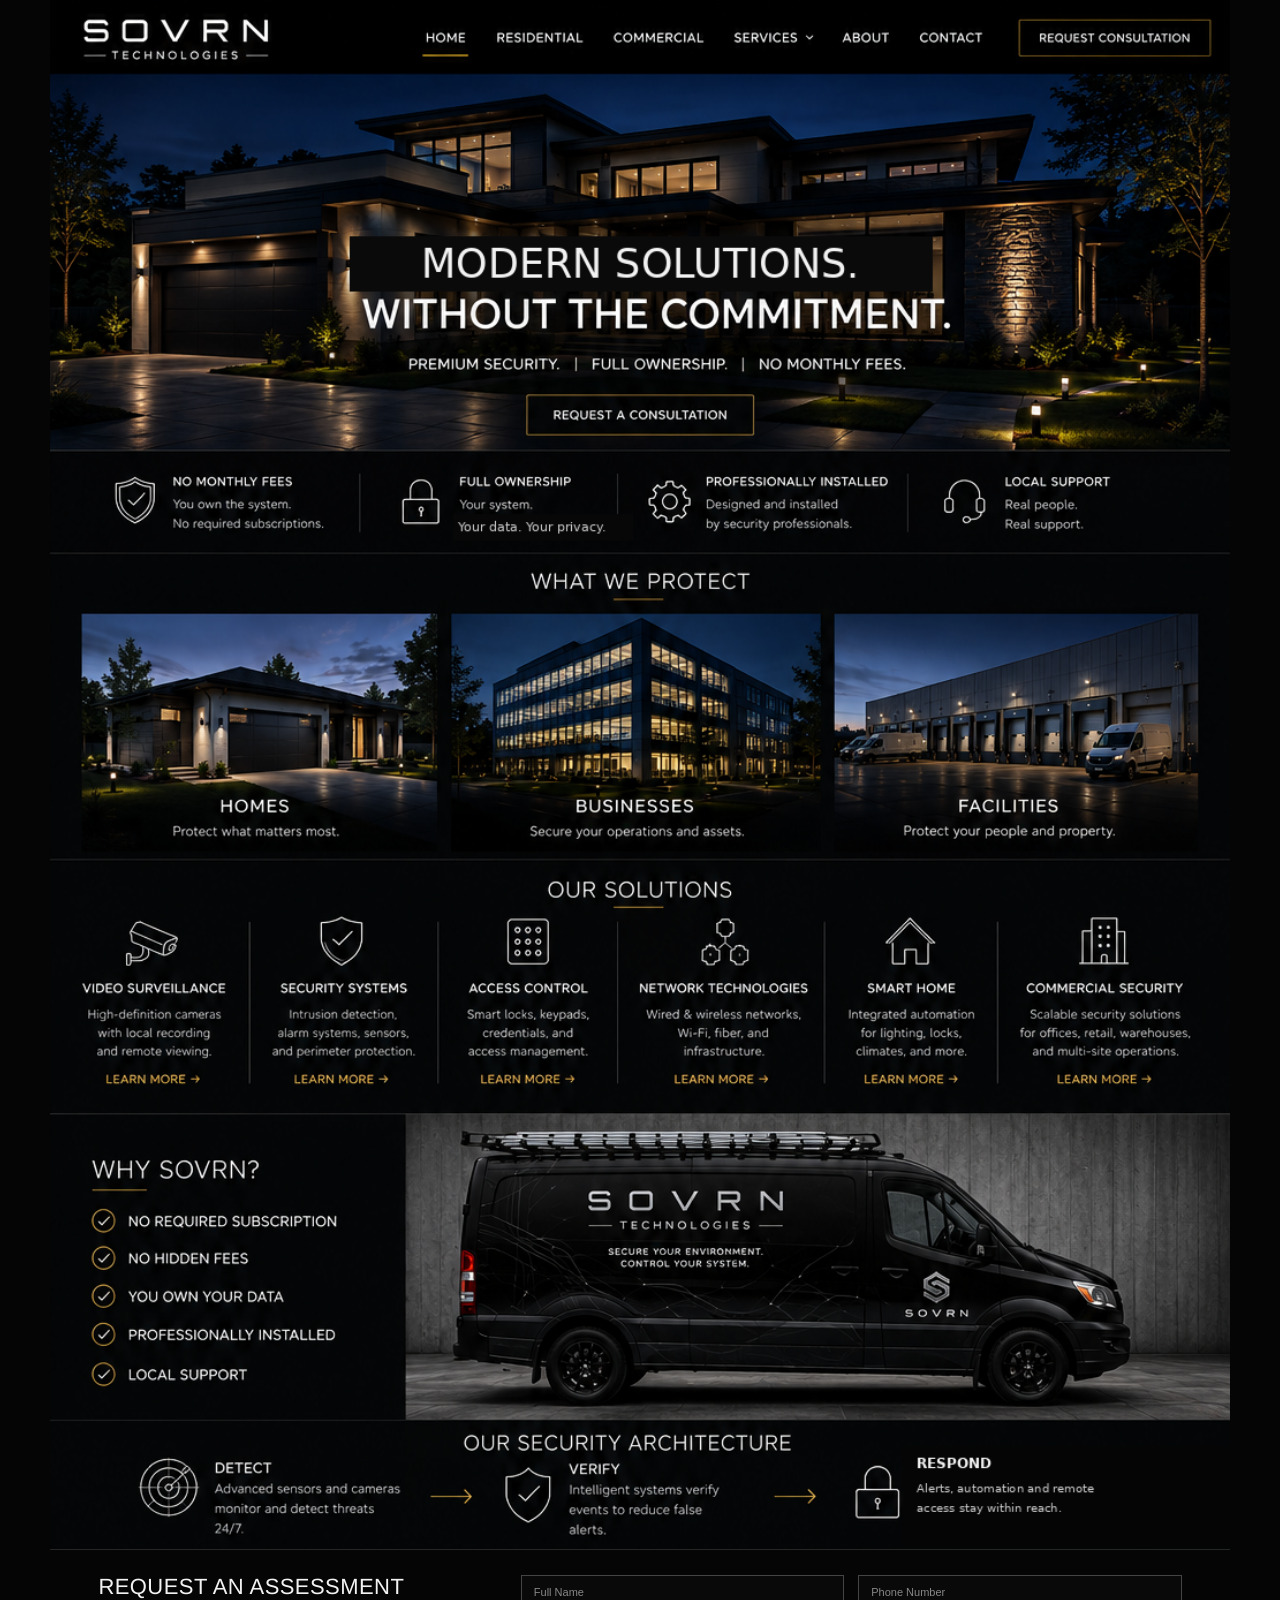
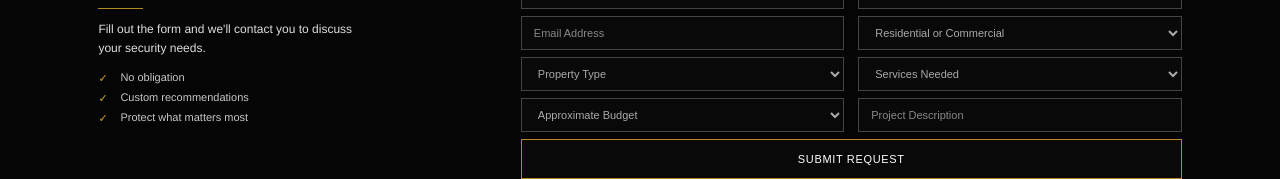
<file: index.html>
<!doctype html>
<html lang="en">
<head>
<meta charset="utf-8">
<meta name="viewport" content="width=device-width,initial-scale=1,viewport-fit=cover">
<title>SOVRN Technologies</title>
<meta name="description" content="Modern Solutions. Without the Commitment. Premium security, full ownership, no monthly fees.">
<link rel="stylesheet" href="home.css">
</head>
<body>
<!-- DESKTOP: keep the approved visual design exactly as-is -->
<main class="desktop-page" id="top">
  <img class="desktop-design" src="assets/sovrn-latest-homepage.png" alt="SOVRN Technologies">

  <a class="hotspot home" href="index.html" aria-label="Home"></a>
  <a class="hotspot residential" href="residential.html" aria-label="Residential"></a>
  <a class="hotspot commercial" href="commercial.html" aria-label="Commercial"></a>
  <a class="hotspot services" href="services.html" aria-label="Services"></a>
  <a class="hotspot about" href="about.html" aria-label="About"></a>
  <a class="hotspot contact-link" href="contact.html" aria-label="Contact"></a>
  <a class="hotspot top-cta" href="contact.html" aria-label="Request consultation"></a>
  <a class="hotspot hero-cta" href="contact.html" aria-label="Request consultation"></a>

  <a class="hotspot sol-1" href="services.html#video" aria-label="Video Surveillance"></a>
  <a class="hotspot sol-2" href="services.html#security" aria-label="Security Systems"></a>
  <a class="hotspot sol-3" href="services.html#access" aria-label="Access Control"></a>
  <a class="hotspot sol-4" href="services.html#network" aria-label="Network Technologies"></a>
  <a class="hotspot sol-5" href="services.html#smart" aria-label="Smart Home"></a>
  <a class="hotspot sol-6" href="services.html#commercial-security" aria-label="Commercial Security"></a>

  <section class="desktop-assessment-panel">
    <div class="desktop-assessment-copy">
      <h2>REQUEST AN ASSESSMENT</h2>
      <p>Fill out the form and we'll contact you to discuss<br>your security needs.</p>
      <ul>
        <li>No obligation</li>
        <li>Custom recommendations</li>
        <li>Protect what matters most</li>
      </ul>
    </div>

    <form id="desktopQuoteForm" class="desktop-assessment-form">
      <input name="name" placeholder="Full Name" required>
      <input name="phone" placeholder="Phone Number">
      <input name="email" type="email" placeholder="Email Address" required>
      <select name="customer_type">
        <option value="">Residential or Commercial</option>
        <option>Residential</option><option>Commercial</option>
      </select>
      <select name="property_type">
        <option value="">Property Type</option>
        <option>Home</option><option>Office</option><option>Retail</option><option>Warehouse</option><option>Facility</option>
      </select>
      <select name="service">
        <option value="">Services Needed</option>
        <option>Video Surveillance</option><option>Security Systems</option><option>Access Control</option>
        <option>Network Technologies</option><option>Smart Home</option><option>Commercial Security</option>
      </select>
      <select name="budget">
        <option value="">Approximate Budget</option>
        <option>Under $2,500</option><option>$2,500–$5,000</option><option>$5,000–$10,000</option><option>$10,000+</option>
      </select>
      <textarea name="message" placeholder="Project Description"></textarea>
      <button type="submit">SUBMIT REQUEST</button>
    </form>
  </section>

</main>

<!-- MOBILE: true responsive layout -->
<div class="mobile-site">
  <header class="mobile-header">
    <a class="mobile-logo" href="index.html"><b>SOVRN</b><small>TECHNOLOGIES</small></a>
    <button class="mobile-menu-btn" aria-label="Open menu" aria-expanded="false">MENU</button>
    <nav class="mobile-nav">
      <a href="index.html">HOME</a>
      <a href="residential.html">RESIDENTIAL</a>
      <a href="commercial.html">COMMERCIAL</a>
      <a href="services.html">SERVICES</a>
      <a href="about.html">ABOUT</a>
      <a href="contact.html">CONTACT</a>
    </nav>
  </header>

  <section class="m-hero">
    <div class="m-hero-bg"></div>
    <div class="m-hero-copy">
      <div class="eyebrow">SOVRN TECHNOLOGIES</div>
      <h1>MODERN SOLUTIONS.<br><span>WITHOUT THE COMMITMENT.</span></h1>
      <p>Premium security. Full ownership. No monthly fees.</p>
      <a class="m-btn primary" href="contact.html">REQUEST A CONSULTATION</a>
    </div>
  </section>

  <section class="m-benefits">
    <div><b>NO REQUIRED SUBSCRIPTION</b><span>Own your system. No required monthly fees.</span></div>
    <div><b>NO HIDDEN FEES</b><span>Clear scope. Clear expectations.</span></div>
    <div><b>YOU OWN YOUR DATA</b><span>Your information. Your privacy.</span></div>
    <div><b>LOCAL SUPPORT</b><span>Real people. Real help.</span></div>
  </section>

  <section class="m-section">
    <div class="eyebrow">WHAT WE PROTECT</div>
    <h2>BUILT AROUND<br>THE PROPERTY.</h2>
    <div class="m-image-card">
      <img src="assets/residential-card.jpg" alt="Modern residential home">
      <div><h3>HOMES</h3><p>Modern residential protection designed around real life.</p><a href="residential.html">EXPLORE RESIDENTIAL →</a></div>
    </div>
    <div class="m-image-card">
      <img src="assets/commercial-card.jpg" alt="Modern business property">
      <div><h3>BUSINESSES</h3><p>Security and technology built around how your business operates.</p><a href="commercial.html">EXPLORE COMMERCIAL →</a></div>
    </div>
    <div class="m-image-card">
      <img src="assets/facilities-card.jpg" alt="Modern facility">
      <div><h3>FACILITIES</h3><p>Scalable protection for warehouses, facilities and critical spaces.</p><a href="commercial.html">EXPLORE FACILITIES →</a></div>
    </div>
  </section>

  <section class="m-section alt">
    <div class="eyebrow">OUR SOLUTIONS</div>
    <h2>SECURITY + TECHNOLOGY.<br>ONE ENVIRONMENT.</h2>
    <div class="m-services">
      <a href="services.html#video"><span>01</span><b>VIDEO SURVEILLANCE</b><small>High-definition cameras and local recording.</small></a>
      <a href="services.html#security"><span>02</span><b>SECURITY SYSTEMS</b><small>Intrusion, motion and perimeter detection.</small></a>
      <a href="services.html#access"><span>03</span><b>ACCESS CONTROL</b><small>Locks, keypads and credential management.</small></a>
      <a href="services.html#network"><span>04</span><b>NETWORK TECHNOLOGIES</b><small>Wired, wireless and fiber infrastructure.</small></a>
      <a href="services.html#smart"><span>05</span><b>SMART HOME</b><small>Lighting, locks, cameras and automation.</small></a>
      <a href="services.html#commercial-security"><span>06</span><b>COMMERCIAL SECURITY</b><small>Scalable solutions for larger properties.</small></a>
    </div>
  </section>

  <section class="m-section m-why">
    <div class="eyebrow">WHY SOVRN?</div>
    <h2>YOUR PROPERTY.<br>YOUR SYSTEM.<br>YOURS.</h2>
    <div class="m-checks">
      <div>✓ <span><b>NO REQUIRED SUBSCRIPTION</b><small>Own your system without a required monthly plan.</small></span></div>
      <div>✓ <span><b>NO HIDDEN FEES</b><small>Clear recommendations and expectations.</small></span></div>
      <div>✓ <span><b>YOU OWN YOUR DATA</b><small>Your information. Your privacy.</small></span></div>
      <div>✓ <span><b>PROFESSIONALLY INSTALLED</b><small>Designed and installed for dependable performance.</small></span></div>
      <div>✓ <span><b>LOCAL SUPPORT</b><small>Real help from people you can reach.</small></span></div>
    </div>
    <img class="m-van" src="assets/van.jpg" alt="SOVRN Technologies service van">
  </section>

  <section class="m-section alt">
    <div class="eyebrow">OUR SECURITY ARCHITECTURE</div>
    <h2>DETECT.<br>VERIFY.<br>RESPOND.</h2>
    <div class="m-process">
      <article><span>01</span><b>DETECT</b><p>Sensors and cameras create awareness across the property.</p></article>
      <article><span>02</span><b>VERIFY</b><p>Video and intelligent systems add context and reduce false alerts.</p></article>
      <article><span>03</span><b>RESPOND</b><p>Alerts, automation and remote access stay within reach.</p></article>
    </div>
  </section>

  <section class="m-section">
    <div class="eyebrow">START A PROJECT</div>
    <h2>REQUEST AN<br>ASSESSMENT.</h2>
    <p class="m-intro">Tell us about your property, what you want to protect and what you want the system to do.</p>
    <form id="mobileQuoteForm" class="m-form">
      <input name="name" placeholder="Full Name" required>
      <input name="phone" placeholder="Phone Number">
      <input name="email" type="email" placeholder="Email Address" required>
      <select name="customer_type"><option value="">Residential or Commercial</option><option>Residential</option><option>Commercial</option></select>
      <select name="property_type"><option value="">Property Type</option><option>Home</option><option>Office</option><option>Retail</option><option>Warehouse</option><option>Facility</option></select>
      <select name="service"><option value="">Services Needed</option><option>Video Surveillance</option><option>Security Systems</option><option>Access Control</option><option>Network Technologies</option><option>Smart Home</option><option>Commercial Security</option></select>
      <select name="budget"><option value="">Approximate Budget</option><option>Under $2,500</option><option>$2,500–$5,000</option><option>$5,000–$10,000</option><option>$10,000+</option></select>
      <textarea name="message" placeholder="Project Description"></textarea>
      <button type="submit">SUBMIT REQUEST</button>
    </form>
  </section>

  <footer class="m-footer">
    <a class="mobile-logo" href="index.html"><b>SOVRN</b><small>TECHNOLOGIES</small></a>
    <p>© 2026 SOVRN TECHNOLOGIES</p>
  </footer>
</div>

<script src="home.js"></script>
</body>
</html>
</file>
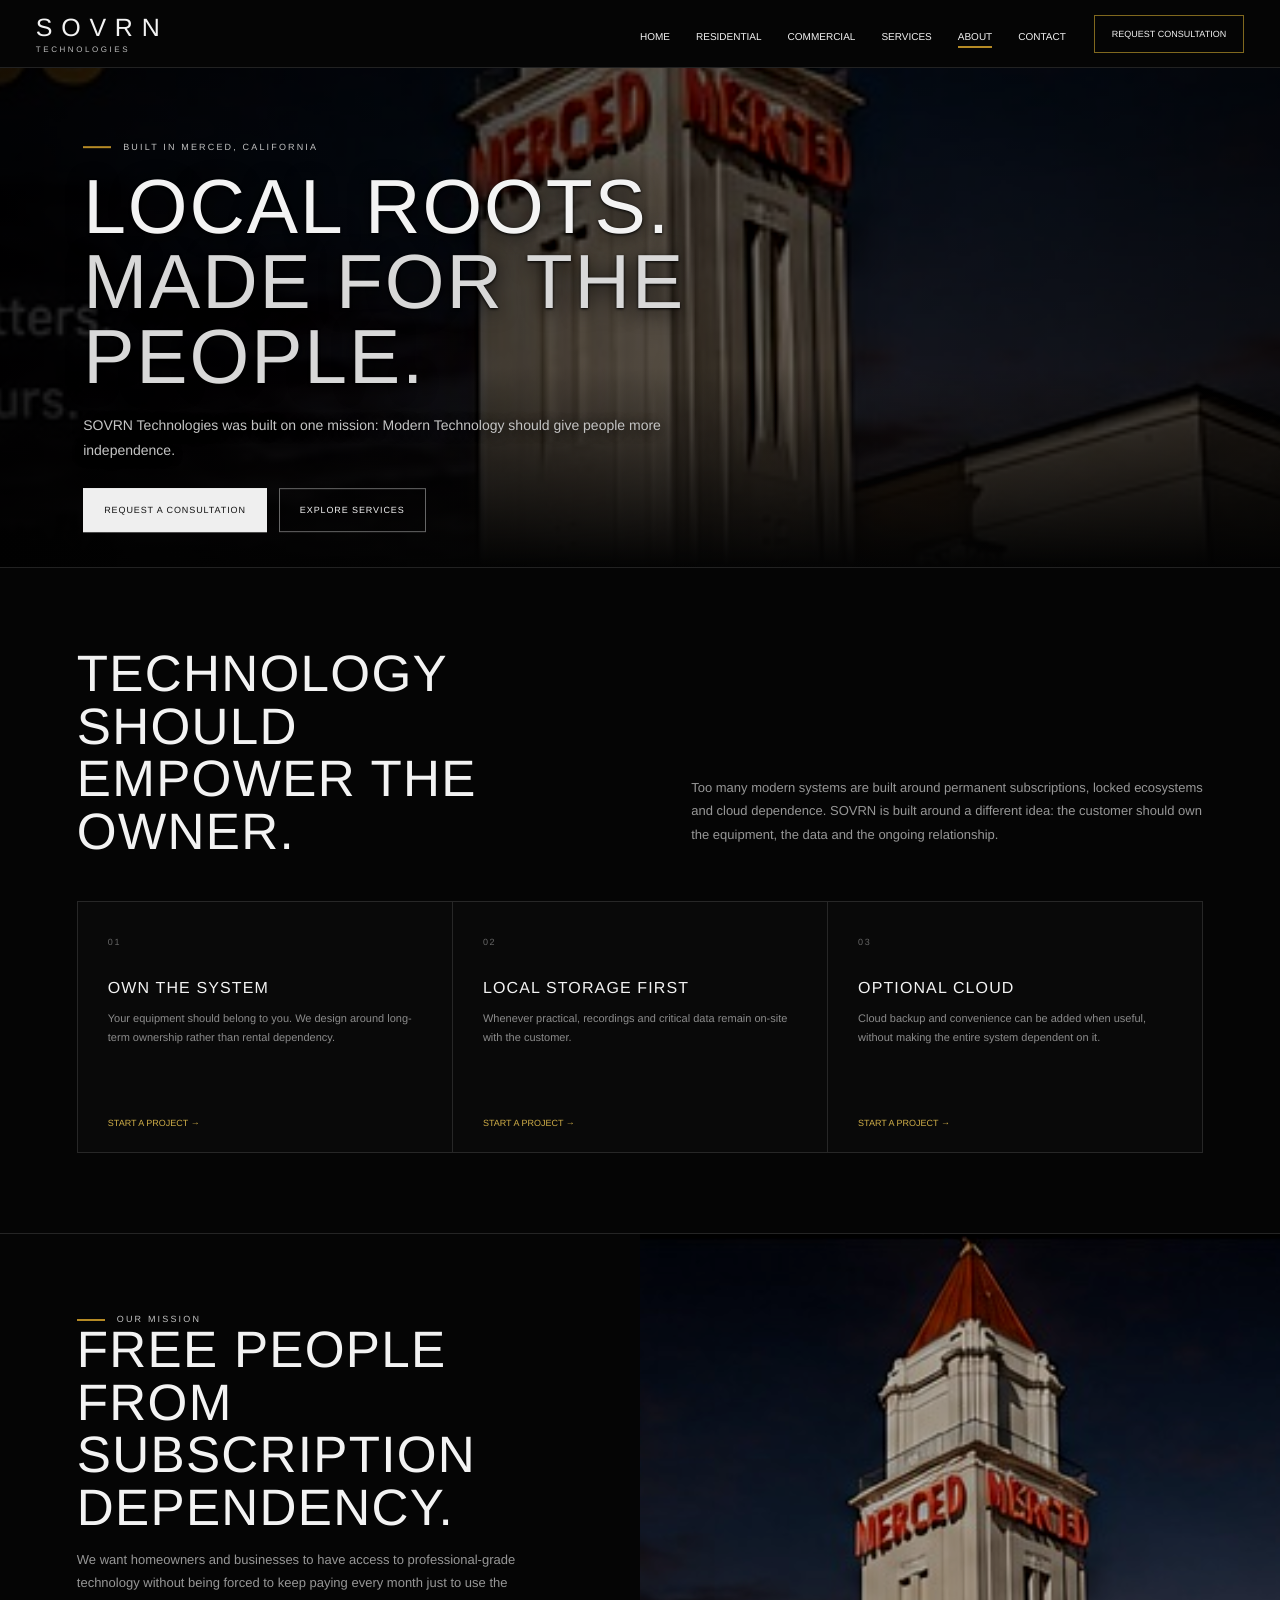
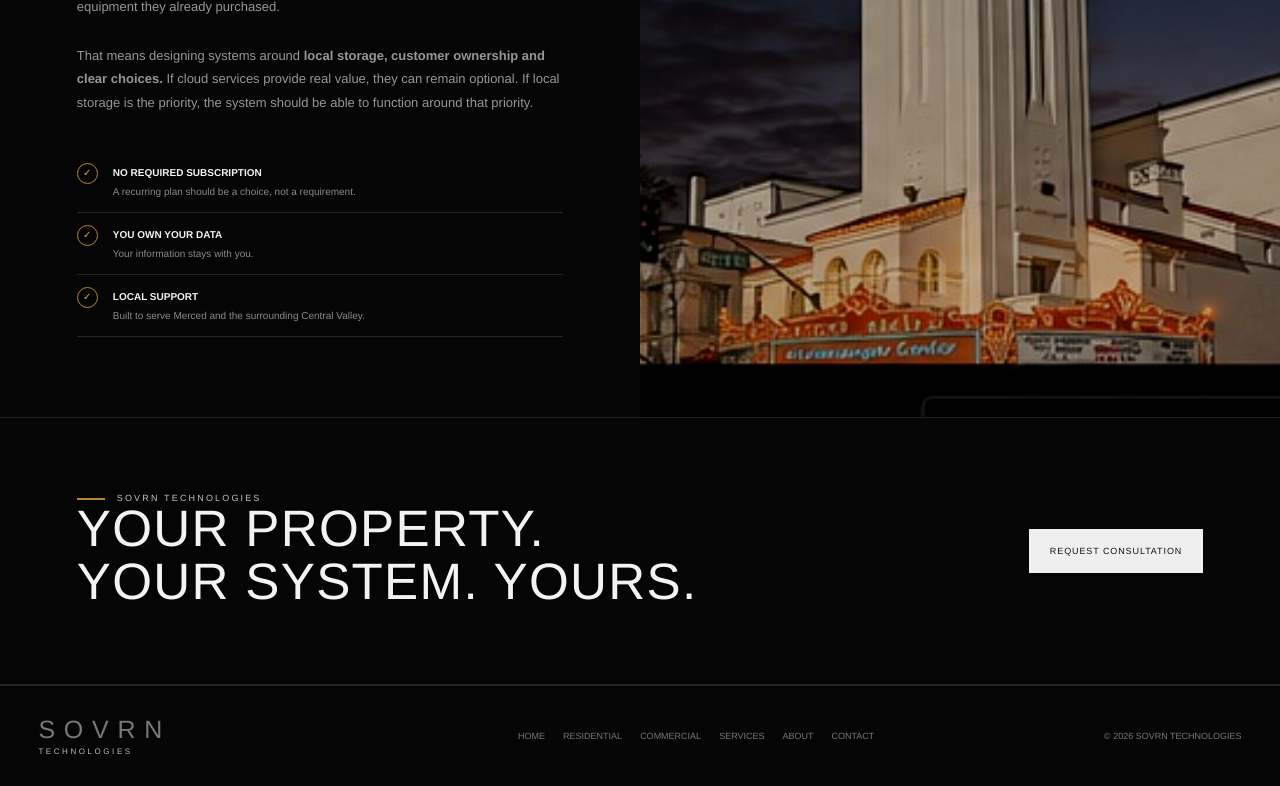
<file: about.html>
<!doctype html>
<html lang="en"><head>
<meta charset="utf-8"><meta name="viewport" content="width=device-width,initial-scale=1">
<title>About | SOVRN Technologies</title>
<link rel="stylesheet" href="secondary.css">
</head><body>
<header class="header">
<a class="logo" href="index.html"><b>SOVRN</b><small>TECHNOLOGIES</small></a>
<button class="menu">MENU</button>
<nav class="nav">
<a href="index.html">HOME</a>
<a href="residential.html">RESIDENTIAL</a>
<a href="commercial.html">COMMERCIAL</a>
<a href="services.html" class="">SERVICES</a>
<a href="about.html" class="active">ABOUT</a>
<a href="contact.html" class="">CONTACT</a>
</nav>
<a class="consult" href="contact.html">REQUEST CONSULTATION</a>
</header>
<section class="hero hero-show-more">
<div class="hero-bg hero-zoomout" style="background-image:url('assets/about-merced-hero.jpg');background-position:center"></div>
<div class="hero-copy">
<div class="eyebrow">BUILT IN MERCED, CALIFORNIA</div>
<h1>LOCAL ROOTS.<br><span>MADE FOR THE PEOPLE.</span></h1>
<p>SOVRN Technologies was built on one mission: Modern Technology should give people more independence.</p>
<div class="actions"><a class="btn primary" href="contact.html">REQUEST A CONSULTATION</a><a class="btn" href="services.html">EXPLORE SERVICES</a></div>
</div>
</section>
<section class="section">
<div class="heading"><h2>TECHNOLOGY SHOULD<br>EMPOWER THE OWNER.</h2><p>Too many modern systems are built around permanent subscriptions, locked ecosystems and cloud dependence. SOVRN is built around a different idea: the customer should own the equipment, the data and the ongoing relationship.</p></div>
<div class="grid3">
<article class="card"><span class="num">01</span><h3>OWN THE SYSTEM</h3><p>Your equipment should belong to you. We design around long-term ownership rather than rental dependency.</p><a href="contact.html">START A PROJECT →</a></article>
<article class="card"><span class="num">02</span><h3>LOCAL STORAGE FIRST</h3><p>Whenever practical, recordings and critical data remain on-site with the customer.</p><a href="contact.html">START A PROJECT →</a></article>
<article class="card"><span class="num">03</span><h3>OPTIONAL CLOUD</h3><p>Cloud backup and convenience can be added when useful, without making the entire system dependent on it.</p><a href="contact.html">START A PROJECT →</a></article>
</div></section>
<section class="split">
<div class="copy"><div class="eyebrow">OUR MISSION</div><h2>FREE PEOPLE FROM<br>SUBSCRIPTION DEPENDENCY.</h2>
<p>We want homeowners and businesses to have access to professional-grade technology without being forced to keep paying every month just to use the equipment they already purchased.</p>
<p>That means designing systems around <strong>local storage, customer ownership and clear choices.</strong> If cloud services provide real value, they can remain optional. If local storage is the priority, the system should be able to function around that priority.</p>
<div class="checks"><div class="check"><i>✓</i><div><b>NO REQUIRED SUBSCRIPTION</b><small>A recurring plan should be a choice, not a requirement.</small></div></div><div class="check"><i>✓</i><div><b>YOU OWN YOUR DATA</b><small>Your information stays with you.</small></div></div><div class="check"><i>✓</i><div><b>LOCAL SUPPORT</b><small>Built to serve Merced and the surrounding Central Valley.</small></div></div></div>
</div>
<div class="photo" style="background-image:url('assets/about-merced-hero.jpg');background-position:center"></div>
</section>
<section class="cta"><div><div class="eyebrow">SOVRN TECHNOLOGIES</div><h2>YOUR PROPERTY.<br>YOUR SYSTEM. YOURS.</h2></div><a class="btn primary" href="contact.html">REQUEST CONSULTATION</a></section>
<footer>
<div class="logo"><b>SOVRN</b><small>TECHNOLOGIES</small></div>
<nav>
<a href="index.html">HOME</a><a href="residential.html">RESIDENTIAL</a><a href="commercial.html">COMMERCIAL</a><a href="services.html">SERVICES</a><a href="about.html">ABOUT</a><a href="contact.html">CONTACT</a>
</nav>
<div class="copy">© 2026 SOVRN TECHNOLOGIES</div>
</footer>
<script src="secondary.js"></script></body></html>
</file>
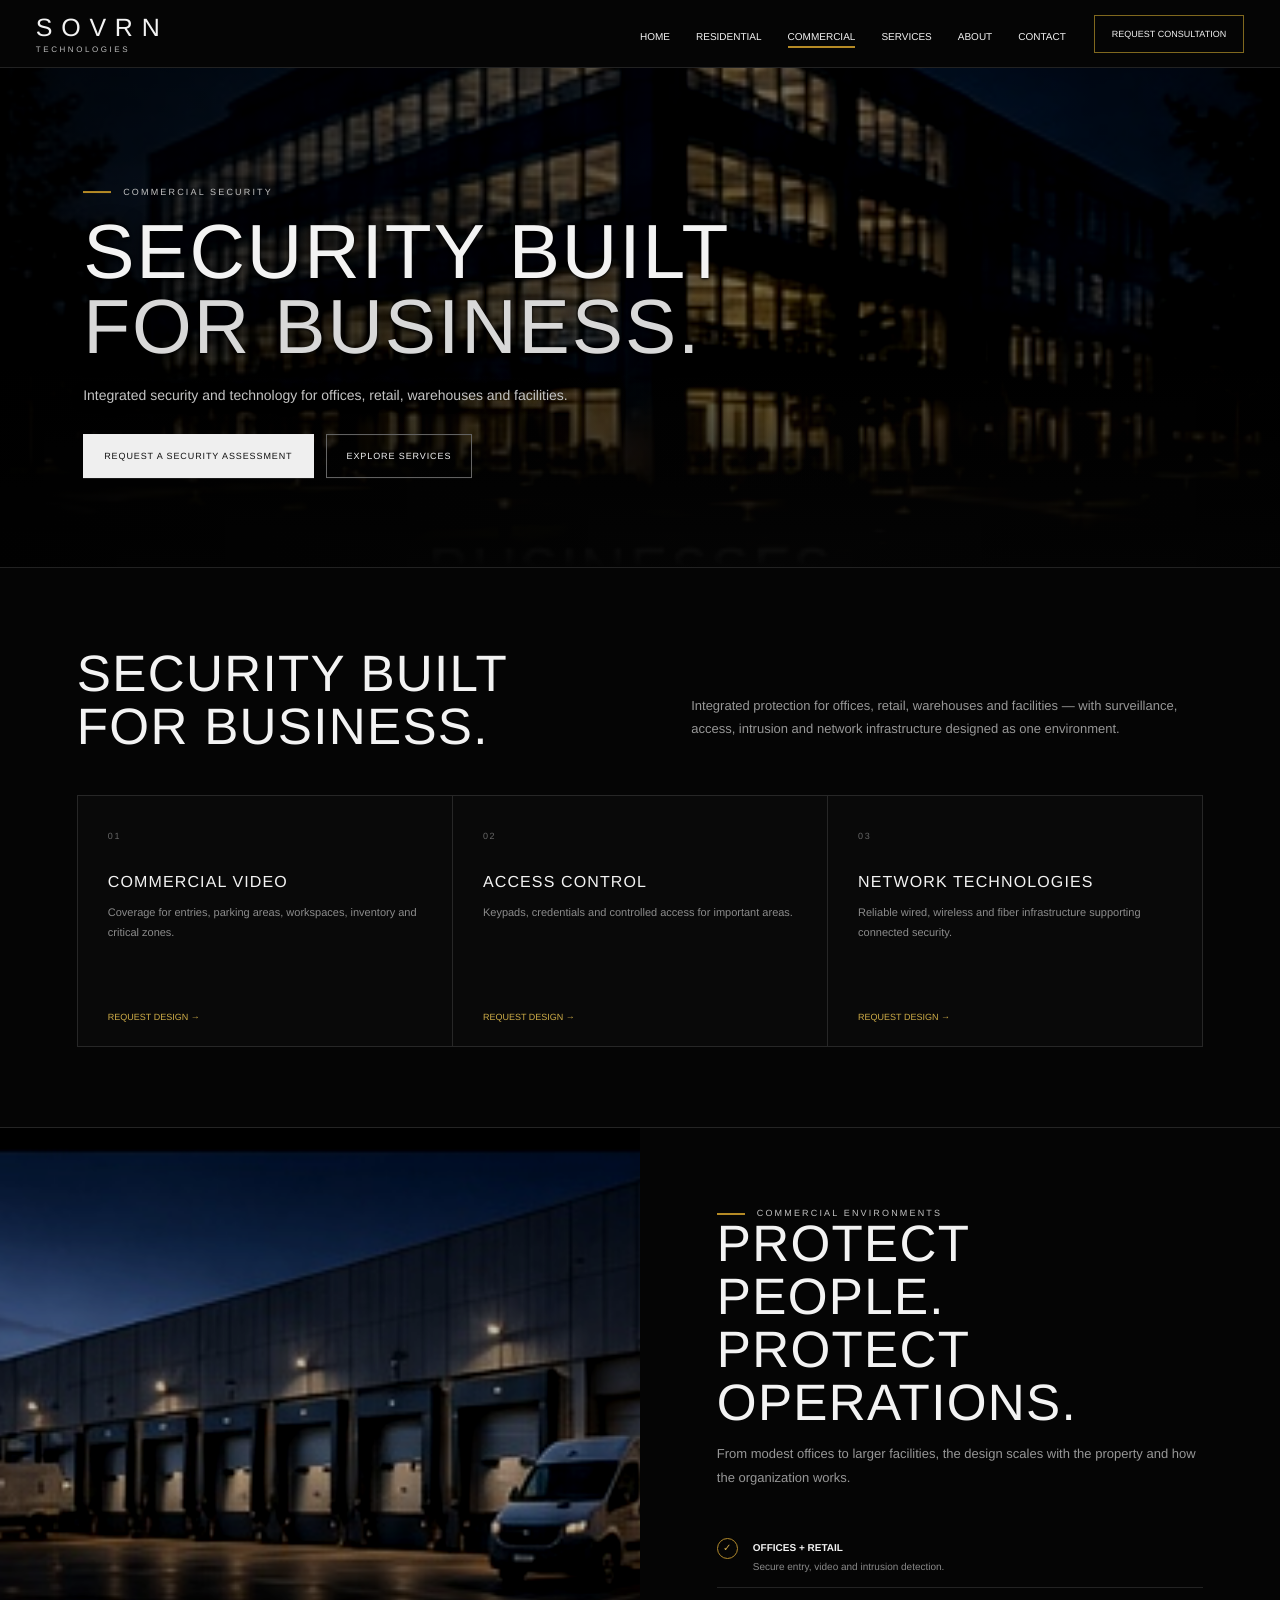
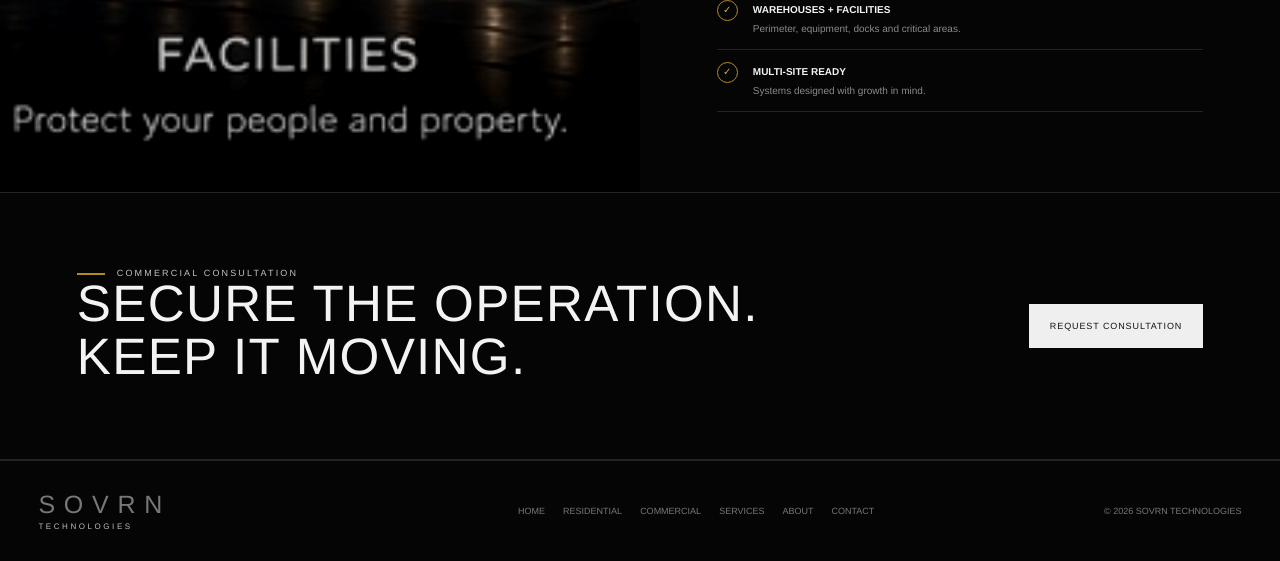
<file: commercial.html>
<!doctype html><html lang="en"><head><meta charset="utf-8"><meta name="viewport" content="width=device-width,initial-scale=1"><title>Commercial | SOVRN Technologies</title><link rel="stylesheet" href="secondary.css"></head><body><header class="header"><a class="logo" href="index.html"><b>SOVRN</b><small>TECHNOLOGIES</small></a><button class="menu">MENU</button><nav class="nav"><a href="index.html" class="">HOME</a><a href="residential.html" class="">RESIDENTIAL</a><a href="commercial.html" class="active">COMMERCIAL</a><a href="services.html" class="">SERVICES</a><a href="about.html" class="">ABOUT</a><a href="contact.html" class="">CONTACT</a></nav><a class="consult" href="contact.html">REQUEST CONSULTATION</a></header><section class="hero"><div class="hero-bg" style="background-image:url('assets/commercial-card.jpg')"></div><div class="hero-copy"><div class="eyebrow">COMMERCIAL SECURITY</div><h1>SECURITY BUILT<br><span>FOR BUSINESS.</span></h1><p>Integrated security and technology for offices, retail, warehouses and facilities.</p><div class="actions"><a class="btn primary" href="contact.html">REQUEST A SECURITY ASSESSMENT</a><a class="btn" href="services.html">EXPLORE SERVICES</a></div></div></section>
<section class="section"><div class="heading"><h2>SECURITY BUILT<br>FOR BUSINESS.</h2><p>Integrated protection for offices, retail, warehouses and facilities — with surveillance, access, intrusion and network infrastructure designed as one environment.</p></div><div class="grid3"><article class="card"><span class="num">01</span><h3>COMMERCIAL VIDEO</h3><p>Coverage for entries, parking areas, workspaces, inventory and critical zones.</p><a href="contact.html">REQUEST DESIGN →</a></article><article class="card"><span class="num">02</span><h3>ACCESS CONTROL</h3><p>Keypads, credentials and controlled access for important areas.</p><a href="contact.html">REQUEST DESIGN →</a></article><article class="card"><span class="num">03</span><h3>NETWORK TECHNOLOGIES</h3><p>Reliable wired, wireless and fiber infrastructure supporting connected security.</p><a href="contact.html">REQUEST DESIGN →</a></article></div></section><section class="split"><div class="photo" style="background-image:url('assets/facilities-card.jpg')"></div><div class="copy"><div class="eyebrow">COMMERCIAL ENVIRONMENTS</div><h2>PROTECT PEOPLE.<br>PROTECT OPERATIONS.</h2><p>From modest offices to larger facilities, the design scales with the property and how the organization works.</p><div class="checks"><div class="check"><i>✓</i><div><b>OFFICES + RETAIL</b><small>Secure entry, video and intrusion detection.</small></div></div><div class="check"><i>✓</i><div><b>WAREHOUSES + FACILITIES</b><small>Perimeter, equipment, docks and critical areas.</small></div></div><div class="check"><i>✓</i><div><b>MULTI-SITE READY</b><small>Systems designed with growth in mind.</small></div></div></div></div></section><section class="cta"><div><div class="eyebrow">COMMERCIAL CONSULTATION</div><h2>SECURE THE OPERATION.<br>KEEP IT MOVING.</h2></div><a class="btn primary" href="contact.html">REQUEST CONSULTATION</a></section><footer><div class="logo"><b>SOVRN</b><small>TECHNOLOGIES</small></div><nav><a href="index.html">HOME</a><a href="residential.html">RESIDENTIAL</a><a href="commercial.html">COMMERCIAL</a><a href="services.html">SERVICES</a><a href="about.html">ABOUT</a><a href="contact.html">CONTACT</a></nav><div class="copy">© 2026 SOVRN TECHNOLOGIES</div></footer><script src="secondary.js"></script></body></html>
</file>
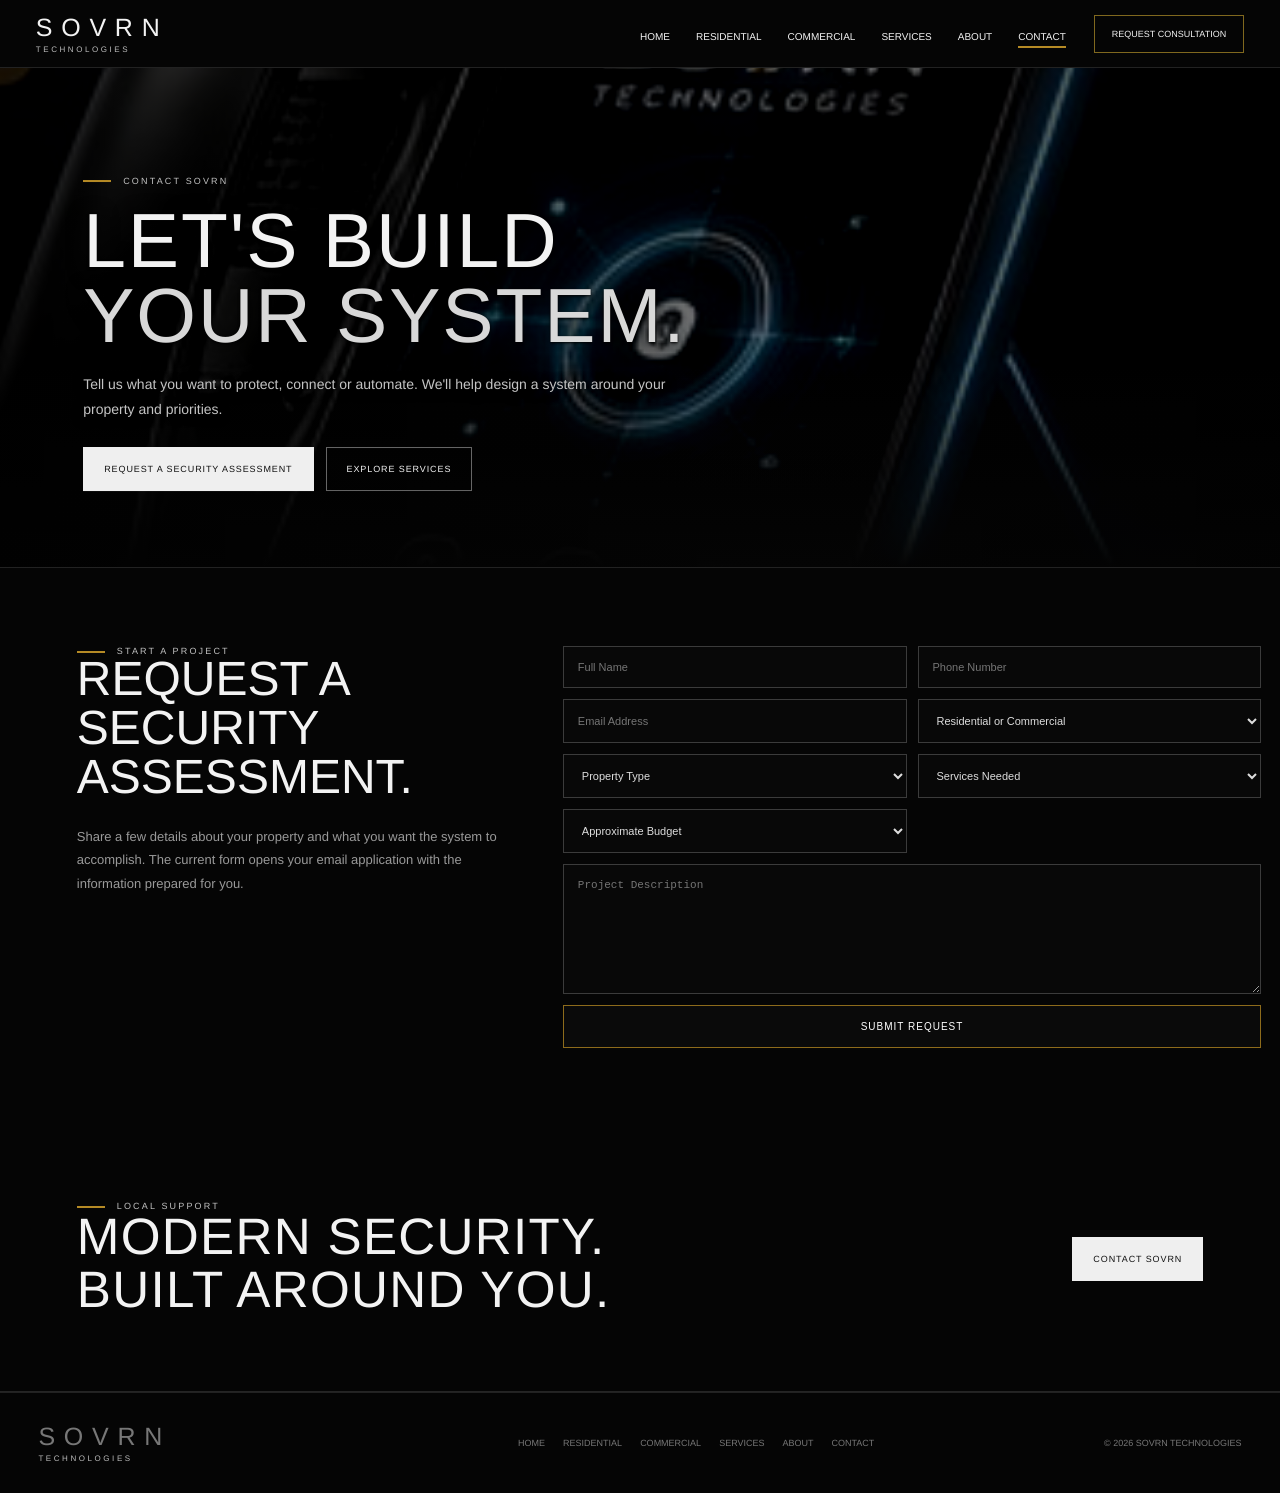
<file: contact.html>
<!doctype html>
<html lang="en"><head>
<meta charset="utf-8"><meta name="viewport" content="width=device-width,initial-scale=1">
<title>Contact | SOVRN Technologies</title>
<link rel="stylesheet" href="secondary.css">
</head><body>
<header class="header">
<a class="logo" href="index.html"><b>SOVRN</b><small>TECHNOLOGIES</small></a>
<button class="menu">MENU</button>
<nav class="nav">
<a href="index.html">HOME</a>
<a href="residential.html">RESIDENTIAL</a>
<a href="commercial.html">COMMERCIAL</a>
<a href="services.html" class="">SERVICES</a>
<a href="about.html" class="">ABOUT</a>
<a href="contact.html" class="active">CONTACT</a>
</nav>
<a class="consult" href="contact.html">REQUEST CONSULTATION</a>
</header>
<section class="hero hero-show-more">
<div class="hero-bg hero-zoomout" style="background-image:url('assets/contact-phone-hero.jpg');background-position:center"></div>
<div class="hero-copy">
<div class="eyebrow">CONTACT SOVRN</div>
<h1>LET'S BUILD<br><span>YOUR SYSTEM.</span></h1>
<p>Tell us what you want to protect, connect or automate. We'll help design a system around your property and priorities.</p>
<div class="actions"><a class="btn primary" href="#contact-form">REQUEST A SECURITY ASSESSMENT</a><a class="btn" href="services.html">EXPLORE SERVICES</a></div>
</div>
</section>
<section class="contact" id="contact-form">
<div class="intro"><div class="eyebrow">START A PROJECT</div><h1>REQUEST A<br>SECURITY ASSESSMENT.</h1><p>Share a few details about your property and what you want the system to accomplish. The current form opens your email application with the information prepared for you.</p></div>
<form class="form" id="contactForm">
<input name="name" placeholder="Full Name" required>
<input name="phone" placeholder="Phone Number">
<input name="email" type="email" placeholder="Email Address" required>
<select name="customer_type"><option value="">Residential or Commercial</option><option>Residential</option><option>Commercial</option></select>
<select name="property_type"><option value="">Property Type</option><option>Home</option><option>Office</option><option>Retail</option><option>Warehouse</option><option>Facility</option></select>
<select name="service"><option value="">Services Needed</option><option>Video Surveillance</option><option>Security Systems</option><option>Access Control</option><option>Network Technologies</option><option>Smart Home</option><option>Commercial Security</option></select>
<select name="budget"><option value="">Approximate Budget</option><option>Under $2,500</option><option>$2,500–$5,000</option><option>$5,000–$10,000</option><option>$10,000+</option></select>
<textarea name="message" placeholder="Project Description"></textarea>
<button type="submit">SUBMIT REQUEST</button>
</form>
</section>
<section class="cta"><div><div class="eyebrow">LOCAL SUPPORT</div><h2>MODERN SECURITY.<br>BUILT AROUND YOU.</h2></div><a class="btn primary" href="mailto:info@sovrnisi.com">CONTACT SOVRN</a></section>
<footer>
<div class="logo"><b>SOVRN</b><small>TECHNOLOGIES</small></div>
<nav>
<a href="index.html">HOME</a><a href="residential.html">RESIDENTIAL</a><a href="commercial.html">COMMERCIAL</a><a href="services.html">SERVICES</a><a href="about.html">ABOUT</a><a href="contact.html">CONTACT</a>
</nav>
<div class="copy">© 2026 SOVRN TECHNOLOGIES</div>
</footer>
<script src="secondary.js"></script></body></html>
</file>
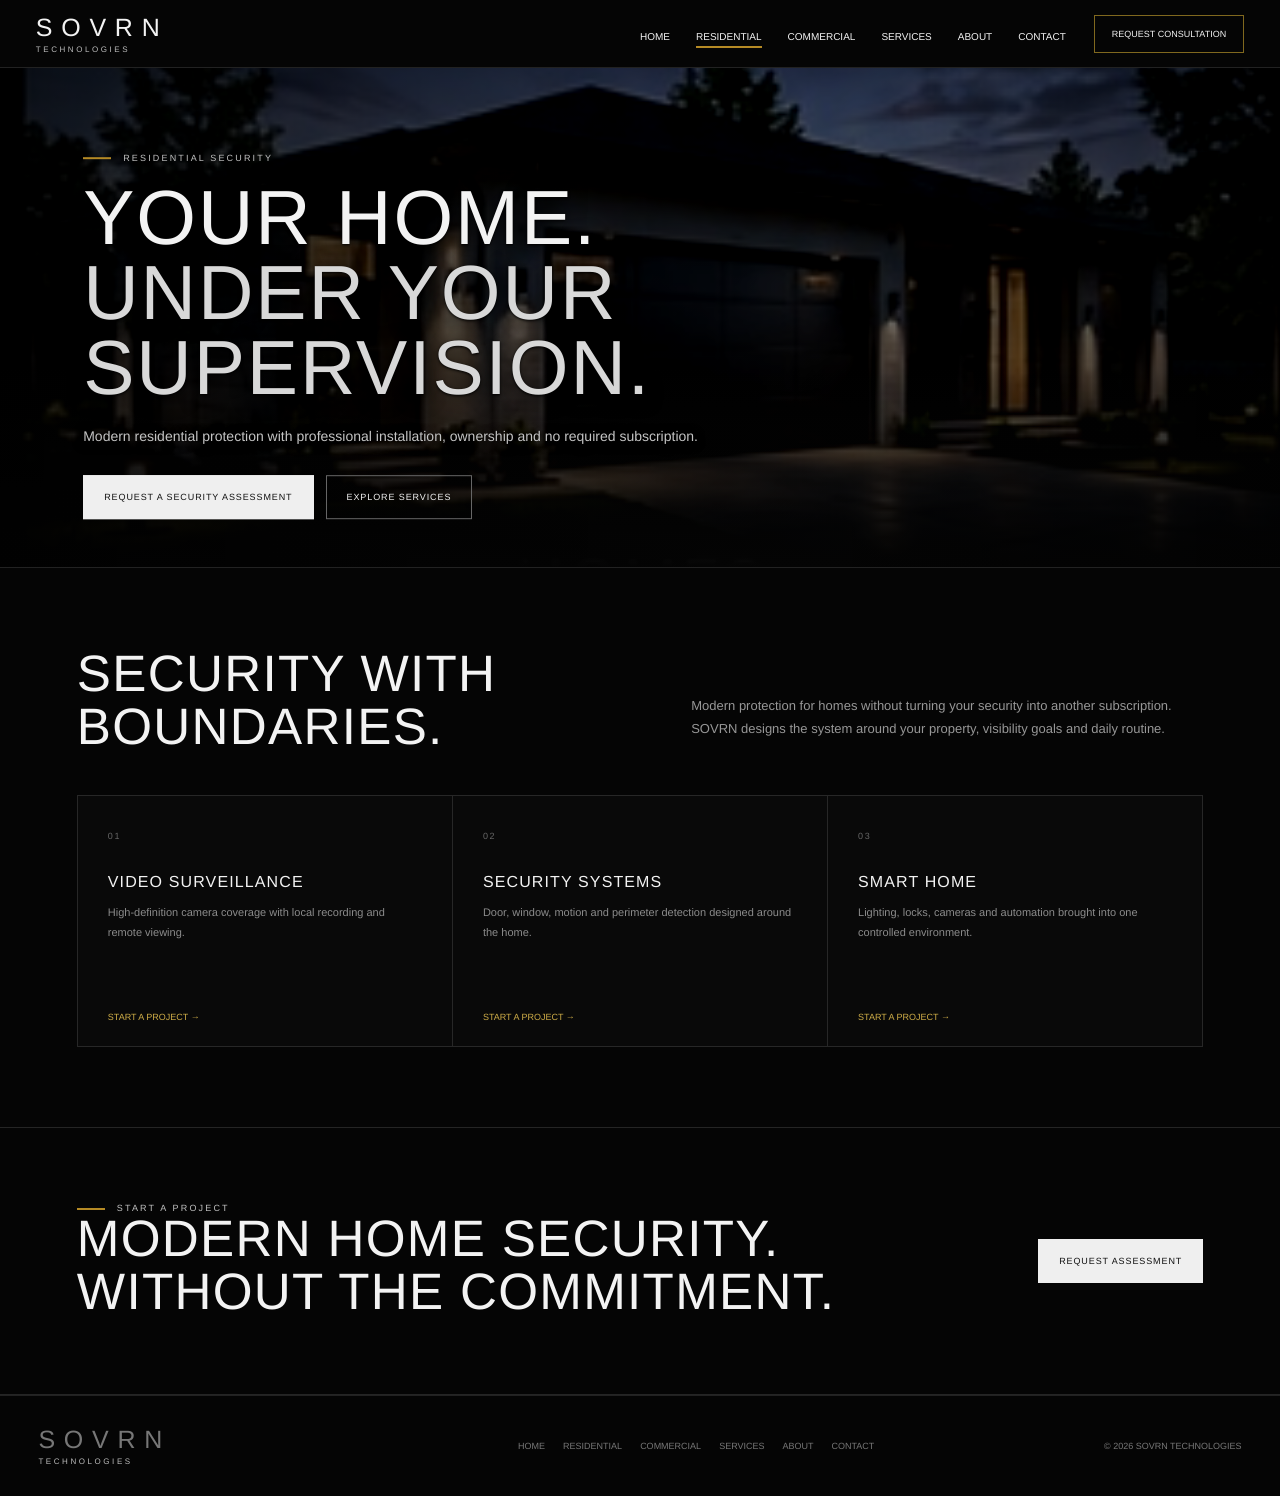
<file: residential.html>
<!doctype html><html lang="en"><head><meta charset="utf-8"><meta name="viewport" content="width=device-width,initial-scale=1"><title>Residential | SOVRN Technologies</title><link rel="stylesheet" href="secondary.css"></head><body><header class="header"><a class="logo" href="index.html"><b>SOVRN</b><small>TECHNOLOGIES</small></a><button class="menu">MENU</button><nav class="nav"><a href="index.html" class="">HOME</a><a href="residential.html" class="active">RESIDENTIAL</a><a href="commercial.html" class="">COMMERCIAL</a><a href="services.html" class="">SERVICES</a><a href="about.html" class="">ABOUT</a><a href="contact.html" class="">CONTACT</a></nav><a class="consult" href="contact.html">REQUEST CONSULTATION</a></header><section class="hero"><div class="hero-bg" style="background-image:url('assets/residential-card.jpg')"></div><div class="hero-copy"><div class="eyebrow">RESIDENTIAL SECURITY</div><h1>YOUR HOME.<br><span>UNDER YOUR SUPERVISION.</span></h1><p>Modern residential protection with professional installation, ownership and no required subscription.</p><div class="actions"><a class="btn primary" href="contact.html">REQUEST A SECURITY ASSESSMENT</a><a class="btn" href="services.html">EXPLORE SERVICES</a></div></div></section>
<section class="section"><div class="heading"><h2>SECURITY WITH<br>BOUNDARIES.</h2><p>Modern protection for homes without turning your security into another subscription. SOVRN designs the system around your property, visibility goals and daily routine.</p></div><div class="grid3"><article class="card"><span class="num">01</span><h3>VIDEO SURVEILLANCE</h3><p>High-definition camera coverage with local recording and remote viewing.</p><a href="contact.html">START A PROJECT →</a></article><article class="card"><span class="num">02</span><h3>SECURITY SYSTEMS</h3><p>Door, window, motion and perimeter detection designed around the home.</p><a href="contact.html">START A PROJECT →</a></article><article class="card"><span class="num">03</span><h3>SMART HOME</h3><p>Lighting, locks, cameras and automation brought into one controlled environment.</p><a href="contact.html">START A PROJECT →</a></article></div></section>
<section class="cta"><div><div class="eyebrow">START A PROJECT</div><h2>MODERN HOME SECURITY.<br>WITHOUT THE COMMITMENT.</h2></div><a class="btn primary" href="contact.html">REQUEST ASSESSMENT</a></section><footer><div class="logo"><b>SOVRN</b><small>TECHNOLOGIES</small></div><nav><a href="index.html">HOME</a><a href="residential.html">RESIDENTIAL</a><a href="commercial.html">COMMERCIAL</a><a href="services.html">SERVICES</a><a href="about.html">ABOUT</a><a href="contact.html">CONTACT</a></nav><div class="copy">© 2026 SOVRN TECHNOLOGIES</div></footer><script src="secondary.js"></script></body></html>
</file>
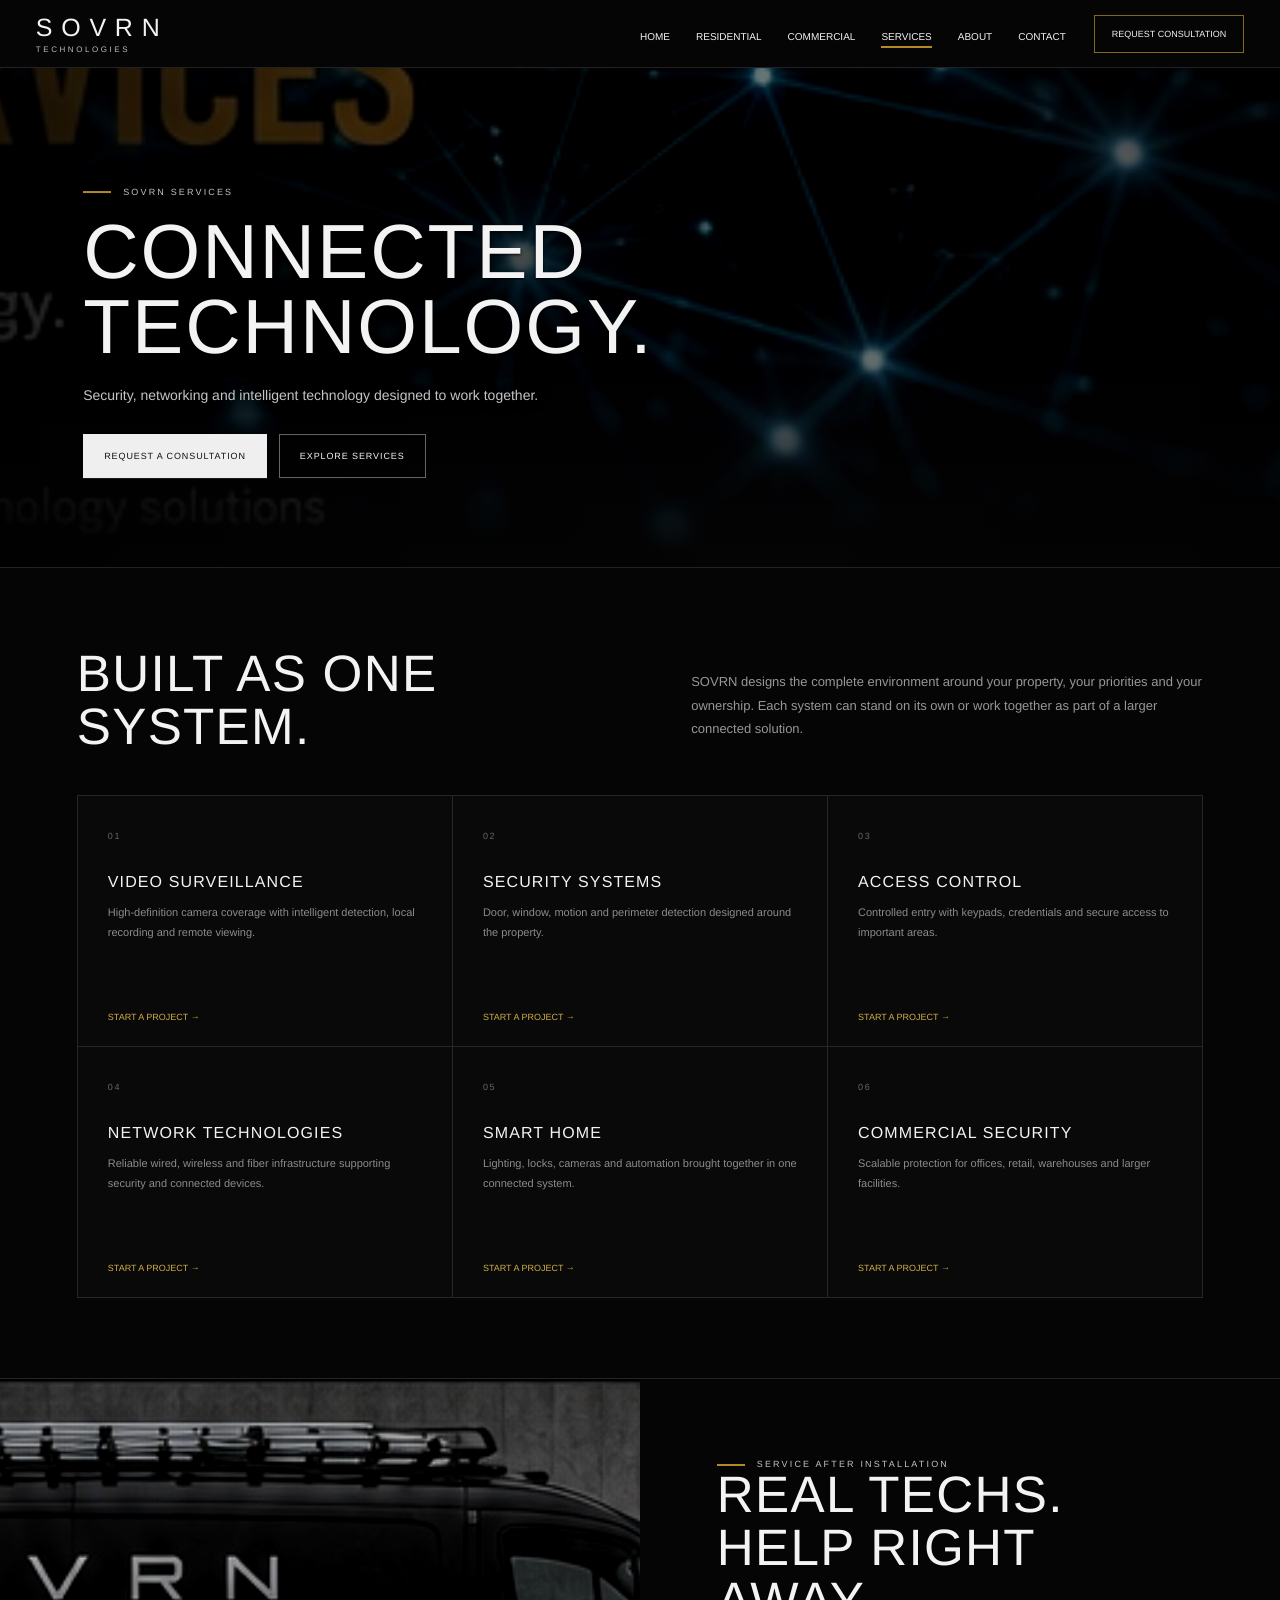
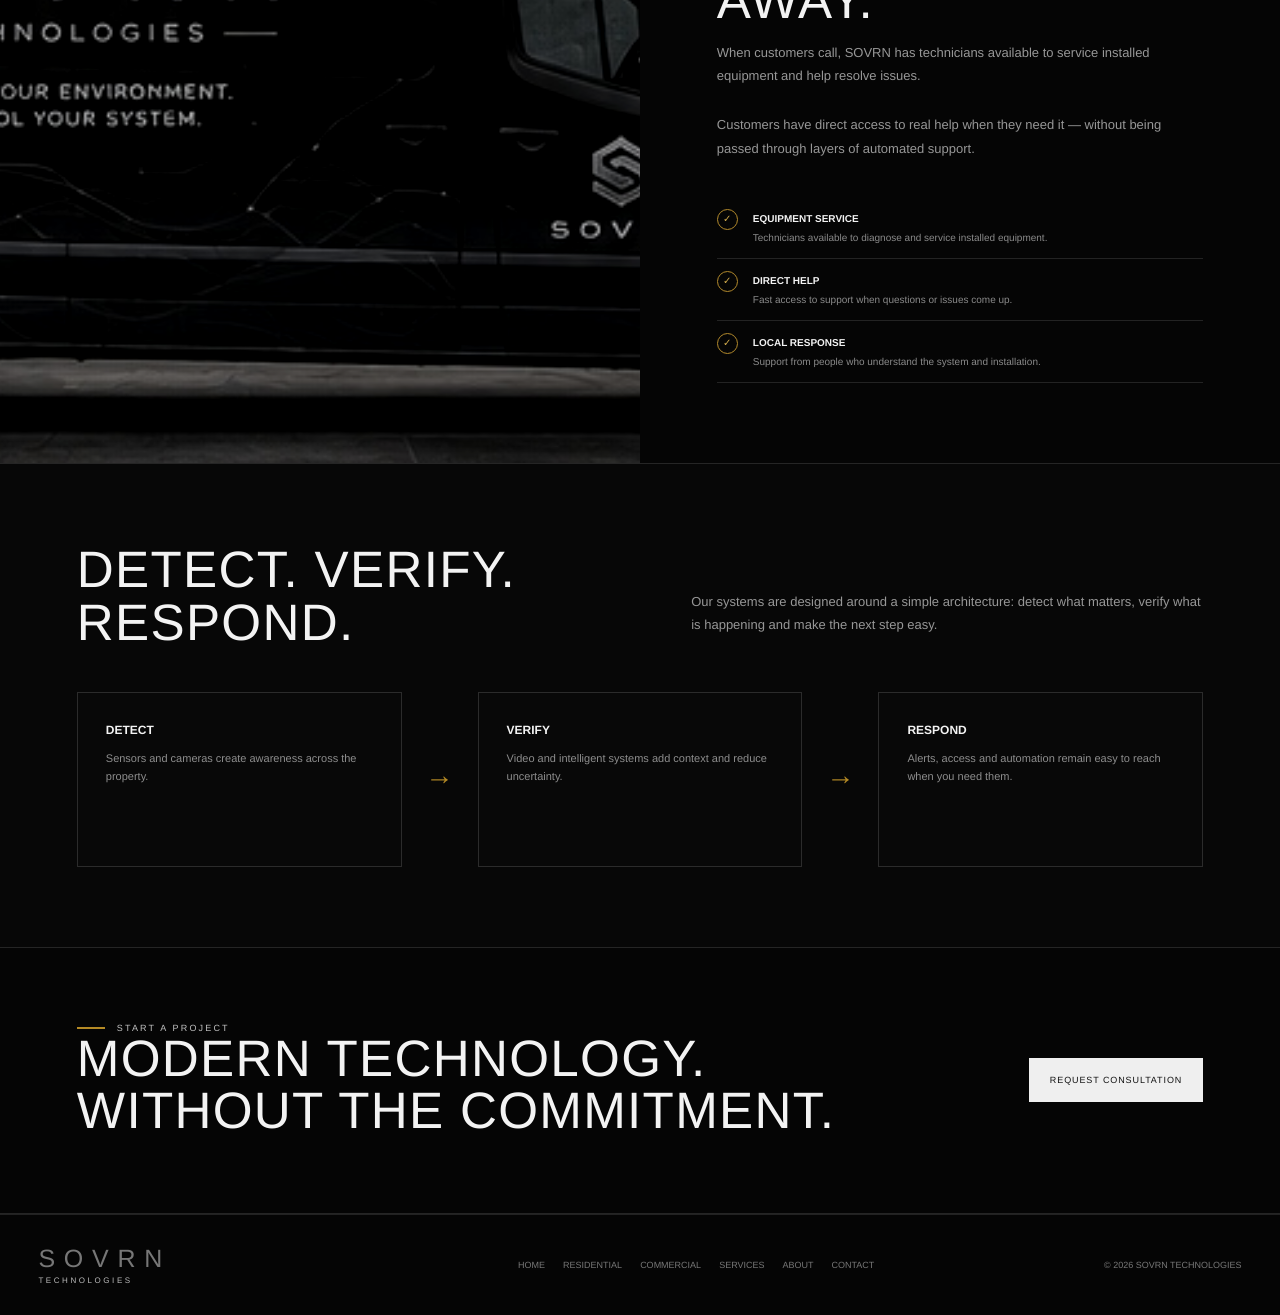
<file: services.html>
<!doctype html>
<html lang="en"><head>
<meta charset="utf-8"><meta name="viewport" content="width=device-width,initial-scale=1">
<title>Services | SOVRN Technologies</title>
<link rel="stylesheet" href="secondary.css">
</head><body>
<header class="header">
<a class="logo" href="index.html"><b>SOVRN</b><small>TECHNOLOGIES</small></a>
<button class="menu">MENU</button>
<nav class="nav">
<a href="index.html">HOME</a>
<a href="residential.html">RESIDENTIAL</a>
<a href="commercial.html">COMMERCIAL</a>
<a href="services.html" class="active">SERVICES</a>
<a href="about.html" class="">ABOUT</a>
<a href="contact.html" class="">CONTACT</a>
</nav>
<a class="consult" href="contact.html">REQUEST CONSULTATION</a>
</header>
<section class="hero hero-show-more">
<div class="hero-bg hero-zoomout" style="background-image:url('assets/services-network-hero.jpg');background-position:center"></div>
<div class="hero-copy">
<div class="eyebrow">SOVRN SERVICES</div>
<h1>CONNECTED TECHNOLOGY.</h1>
<p>Security, networking and intelligent technology designed to work together.</p>
<div class="actions"><a class="btn primary" href="contact.html">REQUEST A CONSULTATION</a><a class="btn" href="#solutions">EXPLORE SERVICES</a></div>
</div>
</section>
<section class="section" id="solutions">
<div class="heading"><h2>BUILT AS ONE SYSTEM.</h2><p>SOVRN designs the complete environment around your property, your priorities and your ownership. Each system can stand on its own or work together as part of a larger connected solution.</p></div>
<div class="grid3">
<article class="card" id="video"><span class="num">01</span><h3>VIDEO SURVEILLANCE</h3><p>High-definition camera coverage with intelligent detection, local recording and remote viewing.</p><a href="contact.html">START A PROJECT →</a></article>
<article class="card" id="security"><span class="num">02</span><h3>SECURITY SYSTEMS</h3><p>Door, window, motion and perimeter detection designed around the property.</p><a href="contact.html">START A PROJECT →</a></article>
<article class="card" id="access"><span class="num">03</span><h3>ACCESS CONTROL</h3><p>Controlled entry with keypads, credentials and secure access to important areas.</p><a href="contact.html">START A PROJECT →</a></article>
<article class="card" id="network"><span class="num">04</span><h3>NETWORK TECHNOLOGIES</h3><p>Reliable wired, wireless and fiber infrastructure supporting security and connected devices.</p><a href="contact.html">START A PROJECT →</a></article>
<article class="card" id="smart"><span class="num">05</span><h3>SMART HOME</h3><p>Lighting, locks, cameras and automation brought together in one connected system.</p><a href="contact.html">START A PROJECT →</a></article>
<article class="card" id="commercial-security"><span class="num">06</span><h3>COMMERCIAL SECURITY</h3><p>Scalable protection for offices, retail, warehouses and larger facilities.</p><a href="contact.html">START A PROJECT →</a></article>
</div></section>

<section class="split service-support">
  <div class="photo service-van-photo" style="background-image:url('assets/van.jpg')"></div>
  <div class="copy">
    <div class="eyebrow">SERVICE AFTER INSTALLATION</div>
    <h2>REAL TECHS.<br>HELP RIGHT AWAY.</h2>
    <p>When customers call, SOVRN has technicians available to service installed equipment and help resolve issues.</p>
    <p>Customers have direct access to real help when they need it — without being passed through layers of automated support.</p>
    <div class="checks">
      <div class="check"><i>✓</i><div><b>EQUIPMENT SERVICE</b><small>Technicians available to diagnose and service installed equipment.</small></div></div>
      <div class="check"><i>✓</i><div><b>DIRECT HELP</b><small>Fast access to support when questions or issues come up.</small></div></div>
      <div class="check"><i>✓</i><div><b>LOCAL RESPONSE</b><small>Support from people who understand the system and installation.</small></div></div>
    </div>
  </div>
</section>

<section class="section dark">
<div class="heading"><h2>DETECT. VERIFY.<br>RESPOND.</h2><p>Our systems are designed around a simple architecture: detect what matters, verify what is happening and make the next step easy.</p></div>
<div class="process"><article><b>DETECT</b><p>Sensors and cameras create awareness across the property.</p></article><div class="arrow">→</div><article><b>VERIFY</b><p>Video and intelligent systems add context and reduce uncertainty.</p></article><div class="arrow">→</div><article><b>RESPOND</b><p>Alerts, access and automation remain easy to reach when you need them.</p></article></div>
</section>
<section class="cta"><div><div class="eyebrow">START A PROJECT</div><h2>MODERN TECHNOLOGY.<br>WITHOUT THE COMMITMENT.</h2></div><a class="btn primary" href="contact.html">REQUEST CONSULTATION</a></section>
<footer>
<div class="logo"><b>SOVRN</b><small>TECHNOLOGIES</small></div>
<nav>
<a href="index.html">HOME</a><a href="residential.html">RESIDENTIAL</a><a href="commercial.html">COMMERCIAL</a><a href="services.html">SERVICES</a><a href="about.html">ABOUT</a><a href="contact.html">CONTACT</a>
</nav>
<div class="copy">© 2026 SOVRN TECHNOLOGIES</div>
</footer>
<script src="secondary.js"></script></body></html>
</file>
<file: home.css>
*{box-sizing:border-box}
html{background:#050505;scroll-behavior:smooth}
body{margin:0;background:#050505;color:#f3f3f3;font-family:Arial,Helvetica,sans-serif;-webkit-font-smoothing:antialiased;text-rendering:geometricPrecision}
a{color:inherit;text-decoration:none}
:root{--gold:#b58a25;--line:#282828;--muted:#999}

/* DESKTOP EXACT APPROVED HOMEPAGE */
.desktop-page{position:relative;width:1180px;max-width:none;margin:0 auto;line-height:0}
.desktop-design{display:block;width:100%;height:auto}
.hotspot{position:absolute;z-index:10}
.home{left:31.6%;top:1.0%;width:5%;height:2.5%}.residential{left:37.7%;top:1%;width:8.7%;height:2.5%}.commercial{left:46.9%;top:1%;width:8.7%;height:2.5%}.services{left:56.9%;top:1%;width:8%;height:2.5%}.about{left:66.3%;top:1%;width:5.2%;height:2.5%}.contact-link{left:72.4%;top:1%;width:7%;height:2.5%}.top-cta{left:81.8%;top:.7%;width:16.5%;height:3.2%}.hero-cta{left:40.5%;top:22.4%;width:19.4%;height:2.8%}
.sol-1{left:2.5%;top:53.0%;width:14%;height:7.4%}.sol-2{left:18%;top:53%;width:14%;height:7.4%}.sol-3{left:33.4%;top:53%;width:14%;height:7.4%}.sol-4{left:48.8%;top:53%;width:14%;height:7.4%}.sol-5{left:64.3%;top:53%;width:14%;height:7.4%}.sol-6{left:79.2%;top:53%;width:18.4%;height:7.4%}
.desktop-form-overlay{position:absolute;z-index:20;left:42.6%;top:88.5%;width:52.8%;height:9.4%;display:grid;grid-template-columns:1fr 1fr;grid-template-rows:repeat(4,1fr) 1.4fr 1fr;gap:.37vw 1vw}
.desktop-form-overlay input,.desktop-form-overlay select,.desktop-form-overlay textarea{width:100%;height:100%;background:rgba(0,0,0,.02);border:0;color:#ddd;font:10px Arial;padding:0 9px;outline:none}
.desktop-form-overlay textarea{resize:none;padding-top:7px}.desktop-form-overlay button{grid-column:1/-1;border:0;background:transparent;cursor:pointer}
.desktop-form-overlay input:focus,.desktop-form-overlay select:focus,.desktop-form-overlay textarea:focus{box-shadow:inset 0 0 0 1px var(--gold);background:rgba(255,255,255,.03)}
.mobile-site{display:none}

/* TRUE MOBILE LAYOUT */
@media(max-width:700px){
  .desktop-page{display:none}
  .mobile-site{display:block}
  .mobile-header{height:64px;display:flex;align-items:center;padding:0 18px;border-bottom:1px solid var(--line);position:sticky;top:0;background:rgba(5,5,5,.97);z-index:100}
  .mobile-logo{display:flex;flex-direction:column}
  .mobile-logo b{font-size:20px;letter-spacing:.32em;font-weight:500}
  .mobile-logo small{font-size:6px;letter-spacing:.28em;color:#aaa;margin-top:2px}
  .mobile-menu-btn{margin-left:auto;background:none;color:#fff;border:1px solid #555;padding:8px 11px;font-size:10px;letter-spacing:.08em}
  .mobile-nav{display:none;position:absolute;top:64px;left:0;right:0;background:#050505;border-bottom:1px solid #222;padding:12px 18px 20px}
  .mobile-nav.open{display:flex;flex-direction:column}
  .mobile-nav a{padding:14px 0;border-bottom:1px solid #1f1f1f;font-size:11px;letter-spacing:.08em}

  .m-hero{position:relative;min-height:610px;display:flex;align-items:flex-end;overflow:hidden}
  .m-hero-bg{position:absolute;inset:0;background:url('assets/hero-house.jpg') center/cover no-repeat;filter:brightness(.56) contrast(1.1)}
  .m-hero:after{content:"";position:absolute;inset:0;background:linear-gradient(0deg,#050505 1%,rgba(0,0,0,.2) 55%,rgba(0,0,0,.4))}
  .m-hero-copy{position:relative;z-index:2;padding:0 22px 48px;width:100%}
  .eyebrow{font-size:9px;letter-spacing:.22em;color:#bbb}
  .eyebrow:before{content:"";display:inline-block;width:26px;height:2px;background:var(--gold);vertical-align:middle;margin-right:10px}
  .m-hero h1,.m-section h2{font-size:39px;line-height:1.02;font-weight:500;letter-spacing:.02em;margin:17px 0}
  .m-hero h1 span{color:#a9a9a9}
  .m-hero p{font-size:13px;color:#c4c4c4;line-height:1.7;margin-bottom:24px}
  .m-btn{display:flex;align-items:center;justify-content:center;min-height:48px;border:1px solid #777;font-size:10px;letter-spacing:.09em}
  .m-btn.primary{background:#efefef;color:#111;border-color:#efefef}

  .m-benefits{border-top:1px solid #222;border-bottom:1px solid #222;background:#070707}
  .m-benefits div{padding:20px 22px;border-bottom:1px solid #222}
  .m-benefits div:last-child{border-bottom:0}
  .m-benefits b{display:block;font-size:11px;letter-spacing:.03em}
  .m-benefits span{display:block;color:#8c8c8c;font-size:10px;line-height:1.55;margin-top:5px}

  .m-section{padding:62px 20px;border-bottom:1px solid #242424}
  .m-section.alt{background:#080808}
  .m-section>h2{margin-bottom:30px}
  .m-image-card{border:1px solid #2b2b2b;background:#090909;margin-bottom:18px}
  .m-image-card img{width:100%;height:220px;object-fit:cover;display:block}
  .m-image-card>div{padding:22px}
  .m-image-card h3{font-size:16px;letter-spacing:.07em;font-weight:500;margin:0 0 10px}
  .m-image-card p{font-size:11px;line-height:1.65;color:#8f8f8f;margin:0 0 18px}
  .m-image-card a{font-size:9px;color:#d0ae48;letter-spacing:.08em}

  .m-services{display:grid;grid-template-columns:1fr;gap:1px;background:#292929;border:1px solid #292929}
  .m-services a{background:#090909;padding:24px;display:grid;grid-template-columns:34px 1fr;gap:6px 8px}
  .m-services span{grid-row:1/3;color:#777;font-size:9px}
  .m-services b{font-size:12px;letter-spacing:.05em}
  .m-services small{font-size:10px;color:#858585;line-height:1.5}

  .m-checks{margin:25px 0}
  .m-checks>div{display:grid;grid-template-columns:26px 1fr;gap:10px;padding:14px 0;border-bottom:1px solid #222;color:#d0ae48}
  .m-checks b{display:block;color:#f0f0f0;font-size:11px}
  .m-checks small{display:block;color:#8a8a8a;font-size:10px;line-height:1.5;margin-top:4px}
  .m-van{width:100%;height:auto;object-fit:contain;display:block;margin-top:28px;background:#090909}

  .m-process{display:grid;gap:12px}
  .m-process article{border:1px solid #292929;background:#090909;padding:24px}
  .m-process span{font-size:9px;color:#777;letter-spacing:.15em}
  .m-process b{display:block;font-size:14px;margin:12px 0}
  .m-process p{font-size:11px;line-height:1.65;color:#898989;margin:0}

  .m-intro{font-size:12px;line-height:1.7;color:#929292;margin-bottom:24px}
  .m-form{display:grid;gap:11px}
  .m-form input,.m-form select,.m-form textarea{width:100%;background:#080808;color:#ddd;border:1px solid #3b3b3b;padding:15px;font-size:12px;min-height:48px;border-radius:0}
  .m-form textarea{min-height:125px;resize:vertical}
  .m-form button{background:#0a0a0a;color:#fff;border:1px solid #8d6b1b;padding:16px;font-size:10px;letter-spacing:.1em}

  .m-footer{padding:34px 20px 40px;border-top:1px solid #222}
  .m-footer p{font-size:9px;color:#666;margin:18px 0 0}
}

@media(min-width:701px) and (max-width:1180px){
  .desktop-page{width:100%;max-width:none}
}

/* DESKTOP ASSESSMENT — live HTML replaces the text baked into the homepage artwork */
@media(min-width:701px){
  .desktop-assessment-panel{
    position:absolute;
    z-index:30;
    left:0;
    right:0;
    bottom:0;
    height:12.5%;
    background:#050505;
    border-top:1px solid #262626;
    display:grid;
    grid-template-columns:39% 61%;
    padding:2.15% 4.1% 1.65%;
    line-height:normal;
  }
  .desktop-assessment-copy{
    padding-right:7%;
  }
  .desktop-assessment-copy h2{
    margin:0 0 11px;
    font-size:22px;
    line-height:1.05;
    font-weight:400;
    letter-spacing:.02em;
    color:#f2f2f2;
    white-space:nowrap;
  }
  .desktop-assessment-copy h2:after{
    content:"";
    display:block;
    width:45px;
    height:1px;
    background:var(--gold);
    margin-top:10px;
  }
  .desktop-assessment-copy p{
    margin:0 0 15px;
    font-size:12px;
    line-height:1.55;
    color:#dedede;
  }
  .desktop-assessment-copy ul{
    list-style:none;
    padding:0;
    margin:0;
  }
  .desktop-assessment-copy li{
    position:relative;
    padding-left:22px;
    margin:8px 0;
    font-size:11px;
    color:#c7c7c7;
  }
  .desktop-assessment-copy li:before{
    content:"✓";
    position:absolute;
    left:0;
    color:#d2a52e;
  }

  .desktop-assessment-form{
    display:grid;
    grid-template-columns:1fr 1fr;
    grid-template-rows:repeat(4,34px) 40px;
    gap:7px 14px;
    align-content:start;
  }
  .desktop-assessment-form input,
  .desktop-assessment-form select,
  .desktop-assessment-form textarea{
    width:100%;
    min-width:0;
    background:#090909;
    border:1px solid #444;
    color:#ddd;
    font:11px Arial,Helvetica,sans-serif;
    padding:0 12px;
    outline:none;
    border-radius:0;
  }
  .desktop-assessment-form textarea{
    resize:none;
    padding-top:10px;
  }
  .desktop-assessment-form input::placeholder,
  .desktop-assessment-form textarea::placeholder{
    color:#888;
    opacity:1;
  }
  .desktop-assessment-form select{
    color:#aaa;
  }
  .desktop-assessment-form button{
    grid-column:1/-1;
    height:40px;
    background:#090909;
    color:#fff;
    border:1px solid var(--gold);
    font-size:11px;
    letter-spacing:.06em;
    cursor:pointer;
  }
  .desktop-assessment-form input:focus,
  .desktop-assessment-form select:focus,
  .desktop-assessment-form textarea:focus{
    border-color:var(--gold);
    background:#0c0c0c;
  }
}
</file>
<file: secondary.css>
*{box-sizing:border-box}
html{scroll-behavior:smooth;background:#050505}
body{margin:0;background:#050505;color:#f3f3f3;font-family:Arial,Helvetica,sans-serif;-webkit-font-smoothing:antialiased;text-rendering:geometricPrecision}
a{color:inherit;text-decoration:none}
:root{--gold:#b58a25;--muted:#aaa;--line:#2a2a2a;--panel:#090909}
.header{height:68px;background:#050505;border-bottom:1px solid #222;display:flex;align-items:center;padding:0 2.8vw;position:sticky;top:0;z-index:50}
.logo{display:flex;flex-direction:column;min-width:250px}.logo b{font-size:25px;letter-spacing:.35em;font-weight:500}.logo small{font-size:8px;letter-spacing:.32em;color:#bdbdbd;margin-top:2px}
.nav{display:flex;gap:26px;margin-left:auto;align-items:center}.nav a{font-size:10px;padding:27px 0 20px;position:relative}.nav a.active:after,.nav a:hover:after{content:"";position:absolute;left:0;right:0;bottom:15px;height:2px;background:var(--gold)}
.consult{margin-left:28px;border:1px solid #80681e;padding:13px 17px;font-size:9px}
.menu{display:none;margin-left:auto;background:none;color:#fff;border:1px solid #555;padding:8px 12px}

.hero{position:relative;height:500px;overflow:hidden;border-bottom:1px solid #222}.hero-bg{position:absolute;inset:0;background-size:cover;background-position:center;filter:brightness(.60) contrast(1.12);transform:scale(1.01)}.hero:after{content:"";position:absolute;inset:0;background:linear-gradient(90deg,rgba(0,0,0,.78),rgba(0,0,0,.25) 60%,rgba(0,0,0,.55)),linear-gradient(0deg,#050505,transparent 40%)}
.hero-copy{position:absolute;z-index:2;left:6.5vw;top:50%;transform:translateY(-45%);max-width:720px}.eyebrow{font-size:9px;letter-spacing:.24em;color:#c2c2c2}.eyebrow:before{content:"";display:inline-block;width:28px;height:2px;background:var(--gold);vertical-align:middle;margin-right:12px}
.hero h1{font-size:clamp(44px,6vw,78px);line-height:.98;letter-spacing:.025em;font-weight:500;margin:18px 0}.hero h1 span{color:#aaa}.hero p{font-size:14px;color:#c4c4c4;line-height:1.75;max-width:620px}
.actions{display:flex;gap:12px;margin-top:26px}.btn{display:inline-flex;align-items:center;justify-content:center;min-height:44px;padding:0 20px;border:1px solid #666;font-size:9px;letter-spacing:.1em}.btn.primary{background:#efefef;color:#111;border-color:#efefef}

.benefits{display:grid;grid-template-columns:repeat(4,1fr);background:#070707;border-bottom:1px solid #222}.benefits div{padding:23px 28px;border-right:1px solid #252525}.benefits div:last-child{border-right:0}.benefits b{font-size:10px}.benefits span{display:block;font-size:10px;color:#8a8a8a;line-height:1.55;margin-top:5px}

.section{padding:80px 6vw;border-bottom:1px solid #252525}.section.dark{background:#070707}.heading{display:grid;grid-template-columns:1fr 1fr;gap:8vw;align-items:end;margin-bottom:42px}.heading h2,.split h2,.cta h2{font-weight:500;letter-spacing:.025em;font-size:clamp(34px,4vw,56px);line-height:1.03;margin:0}.heading p,.split p{font-size:13px;color:#979797;line-height:1.8}
.grid3{display:grid;grid-template-columns:repeat(3,1fr);gap:1px;background:#272727;border:1px solid #272727}.card{background:#090909;padding:30px;min-height:250px;position:relative}.card .num{font-size:9px;color:#666;letter-spacing:.18em}.card h3{font-size:16px;letter-spacing:.07em;font-weight:500;margin:30px 0 12px}.card p{font-size:11px;color:#8b8b8b;line-height:1.75}.card a{position:absolute;bottom:24px;font-size:9px;color:#d0ae48}

.split{display:grid;grid-template-columns:1fr 1fr;border-bottom:1px solid #252525}.split .copy{padding:80px 6vw;display:flex;flex-direction:column;justify-content:center}.split .photo{min-height:510px;background-size:cover;background-position:center;filter:brightness(.75) contrast(1.08)}
.checks{margin-top:24px}.check{display:grid;grid-template-columns:24px 1fr;gap:12px;padding:12px 0;border-bottom:1px solid #232323}.check i{width:21px;height:21px;border:1px solid #b38a2c;border-radius:50%;font-style:normal;display:grid;place-items:center;color:#d5ae4e;font-size:10px}.check b{font-size:10px}.check small{display:block;color:#8a8a8a;font-size:10px;line-height:1.5;margin-top:4px}

.process{display:grid;grid-template-columns:1fr auto 1fr auto 1fr;gap:24px;align-items:center}.process article{border:1px solid #2b2b2b;padding:28px;min-height:175px;background:#080808}.process .arrow{font-size:28px;color:#b58a25}.process b{font-size:12px}.process p{font-size:11px;color:#8d8d8d;line-height:1.7}

.cta{padding:75px 6vw;display:flex;justify-content:space-between;gap:35px;align-items:center;border-bottom:1px solid #252525}.cta p{color:#929292;font-size:13px;line-height:1.7}
.contact{display:grid;grid-template-columns:38% 62%;gap:58px;padding:78px 6vw}.contact h1{font-size:48px;line-height:1.02;font-weight:500;margin:0 0 22px}.contact .intro p{color:#999;font-size:13px;line-height:1.8}.form{display:grid;grid-template-columns:1fr 1fr;gap:11px}.form input,.form select,.form textarea{background:#080808;color:#ddd;border:1px solid #3b3b3b;padding:14px;font-size:11px}.form textarea{grid-column:1/-1;min-height:130px}.form button{grid-column:1/-1;background:#0a0a0a;color:#fff;border:1px solid #8d6b1b;padding:15px;font-size:10px;letter-spacing:.1em}
footer{display:flex;justify-content:space-between;align-items:center;gap:30px;padding:30px 3vw;border-top:1px solid #222;color:#777}footer nav{display:flex;gap:18px;font-size:9px}footer .copy{font-size:9px}
@media(max-width:900px){.nav,.consult{display:none}.menu{display:block}.benefits{grid-template-columns:1fr 1fr}.heading,.split,.contact{grid-template-columns:1fr}.split .photo{min-height:350px}.grid3{grid-template-columns:1fr 1fr}.process{grid-template-columns:1fr}.process .arrow{transform:rotate(90deg);text-align:center}}
@media(max-width:560px){.logo{min-width:0}.logo b{font-size:19px}.logo small{font-size:6px}.hero{height:430px}.hero-copy{left:6vw;right:6vw}.hero h1{font-size:38px}.benefits,.grid3{grid-template-columns:1fr}.section,.split .copy,.contact{padding:58px 6vw}.cta{padding:58px 6vw;flex-direction:column;align-items:flex-start}.form{grid-template-columns:1fr}.form textarea,.form button{grid-column:auto}footer{flex-direction:column;align-items:flex-start}}

/* Unified hero emphasis across all secondary pages */
.hero-copy{max-width:760px}
.hero h1{
  text-shadow:0 3px 20px rgba(0,0,0,.88),0 1px 3px rgba(0,0,0,1);
}
.hero h1 span{
  color:#d8d8d8;
}
.hero-copy p{
  text-shadow:0 2px 12px rgba(0,0,0,.95);
}

/* Slightly zoomed-out hero artwork for Services, About, and Contact */
.hero-bg.hero-zoomout{
  background-size:92% auto;
  background-repeat:no-repeat;
  background-color:#050505;
}
@media(max-width:900px){
  .hero-bg.hero-zoomout{
    background-size:auto 92%;
    background-position:center;
  }
}


/* Services / About / Contact: SAME existing images, display sizing only.
   Fill the entire hero/headliner edge-to-edge with no empty bands. */
.hero.hero-show-more .hero-bg{
  background-size:cover !important;
  background-repeat:no-repeat !important;
  background-position:center center !important;
}
@media(max-width:900px){
  .hero.hero-show-more .hero-bg{
    background-size:cover !important;
    background-position:center center !important;
  }
}

/* Requested Services support block: preserve existing site design language. */
.service-support .service-van-photo{
  background-size:cover;
  background-repeat:no-repeat;
  background-position:center;
}
</file>
